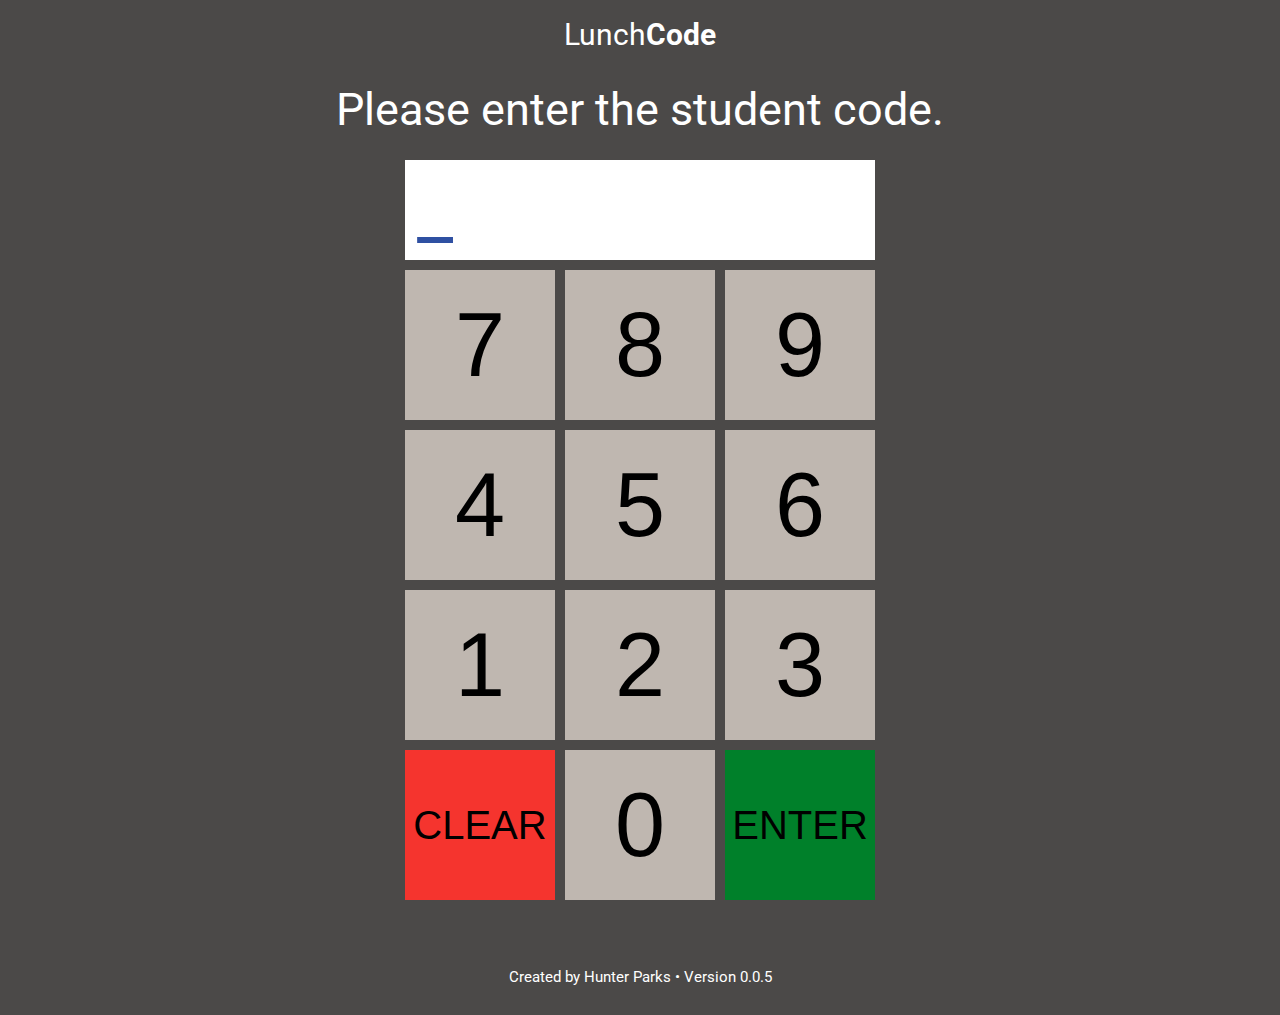
<file: docs/index.html>
<!DOCTYPE html>
<html lang="en">
<head>
  <meta charset="UTF-8">
  <meta name="viewport" content="width=device-width, initial-scale=1.0, user-scalable=no">
  <meta http-equiv="X-UA-Compatible" content="ie=edge">
  <meta property="og:title" content="LunchCode">
  <meta name="apple-mobile-web-app-capable" content="yes">
  <meta name="apple-mobile-web-app-status-bar-style" content="black-translucent">
  <link rel="apple-touch-icon" href="/img/touch-icon-iphone.png">
  <link rel="apple-touch-icon" sizes="152x152" href="/img/touch-icon-ipad.png">
  <link rel="apple-touch-icon" sizes="180x180" href="/img/touch-icon-iphone-retina.png">
  <link rel="apple-touch-icon" sizes="167x167" href="/img/touch-icon-ipad-retina.png">
  <link rel="shortcut icon" href="/img/favicon.png" type="image/png">
  <link href="https://fonts.googleapis.com/css?family=Roboto:400,700&display=swap" rel="stylesheet">
  <link rel="stylesheet" href="css/style.css">
  <script src="js/script.js" type="text/javascript"></script>
  <title>LunchCode</title>
</head>
<body user-select="none">
  <header>Lunch<em>Code</em></header>
  <section class="interaction">
    <p>What is your lunch code?</p>
  </section>
  <section class="display">
    <p>_</p>
  </section>
  <section class="keypad">
    <button type="button" id="button-7">7</button>
    <button type="button" id="button-8">8</button>
    <button type="button" id="button-9">9</button>
    <button type="button" id="button-4">4</button>
    <button type="button" id="button-5">5</button>
    <button type="button" id="button-6">6</button>
    <button type="button" id="button-1">1</button>
    <button type="button" id="button-2">2</button>
    <button type="button" id="button-3">3</button>
    <button type="button" id="button-clear">CLEAR</button>
    <button type="button" id="button-0">0</button>
    <button type="button" id="button-enter">ENTER</button>
  </section>
  <footer>
    Created by Hunter Parks &bull; Version 0.0.5
  </footer>
</body>
</html>
</file>
<file: docs/css/style.css>
*{
  margin: 0;
  padding: 0;
}

:root {
  /* Colors */
  --color-site-background:    hsl(  9,   2%,  29%);
  --color-site-foreground:    hsl(  0,   0%, 100%);
  --color-display-background: hsl(  0,   0%, 100%);
  --color-display-foreground: hsl(223,  55%,  41%);
  --color-button-background:  hsl( 27,  11%,  72%);
  --color-button-foreground:  hsl(  0,   0%,   0%);
  --color-enter-background:   hsl(140, 100%,  25%);
  --color-enter-foreground:   hsl(  0,   0%,   0%);
  --color-clear-background:   hsl(  2,  91%,  57%);
  --color-clear-foreground:   hsl(  0,   0%,   0%);
}

body {
  -webkit-user-select: none; /* Safari */
  -moz-user-select: none; /* Firefox */
  -ms-user-select: none; /* IE/Edge */
  user-select: none;

  background: var(--color-site-background);
  color: var(--color-site-foreground);

  width: 80%;
  min-height: 100%;
  margin: 0 auto;
  text-align: center;
  font-family: 'Roboto', sans-serif;
}

header {
  font-size: 30px;
  height: 50px;
  line-height: 50px;
  margin-top: 10px;
}

header em {
  font-weight: bold;
  font-style: normal;
}

.interaction {
  font-size: 45px;
  height: 100px;
  line-height: 100px;
}

.display {
  background-color: var(--color-display-background);
  color: var(--color-display-foreground);
  width: 470px;
  height: 100px;
  font-size: 80px;
  line-height: 100px;
  margin: 0 auto;
  margin-bottom: 10px;
  text-align: left;
}

.display p {
  letter-spacing: 34px;
  width: 95%;
  margin: 0 auto;
}

.keypad {
  display: grid;
  grid-template-columns: 1fr 1fr 1fr;
  grid-template-rows: 1fr 1fr 1fr 1fr;
  grid-gap: 10px;
  width: 470px;
  margin: 0 auto;
}

.keypad button {
  border: none;
  background-color: var(--color-button-background);
  color: var(--color-button-foreground);
  width: 150px;
  height: 150px;
  font-size: 90px;
}

.keypad button#button-clear {
  background-color: var(--color-clear-background);
  color: var(--color-clear-foreground);
  font-size: 40px;
}

.keypad button#button-enter {
  background-color: var(--color-enter-background);
  color: var(--color-enter-foreground);
  font-size: 40px;
}

footer {
  height: 75px;
  font-size: 15px;
  line-height: 75px;
  margin-top: 40px;
}
</file>
